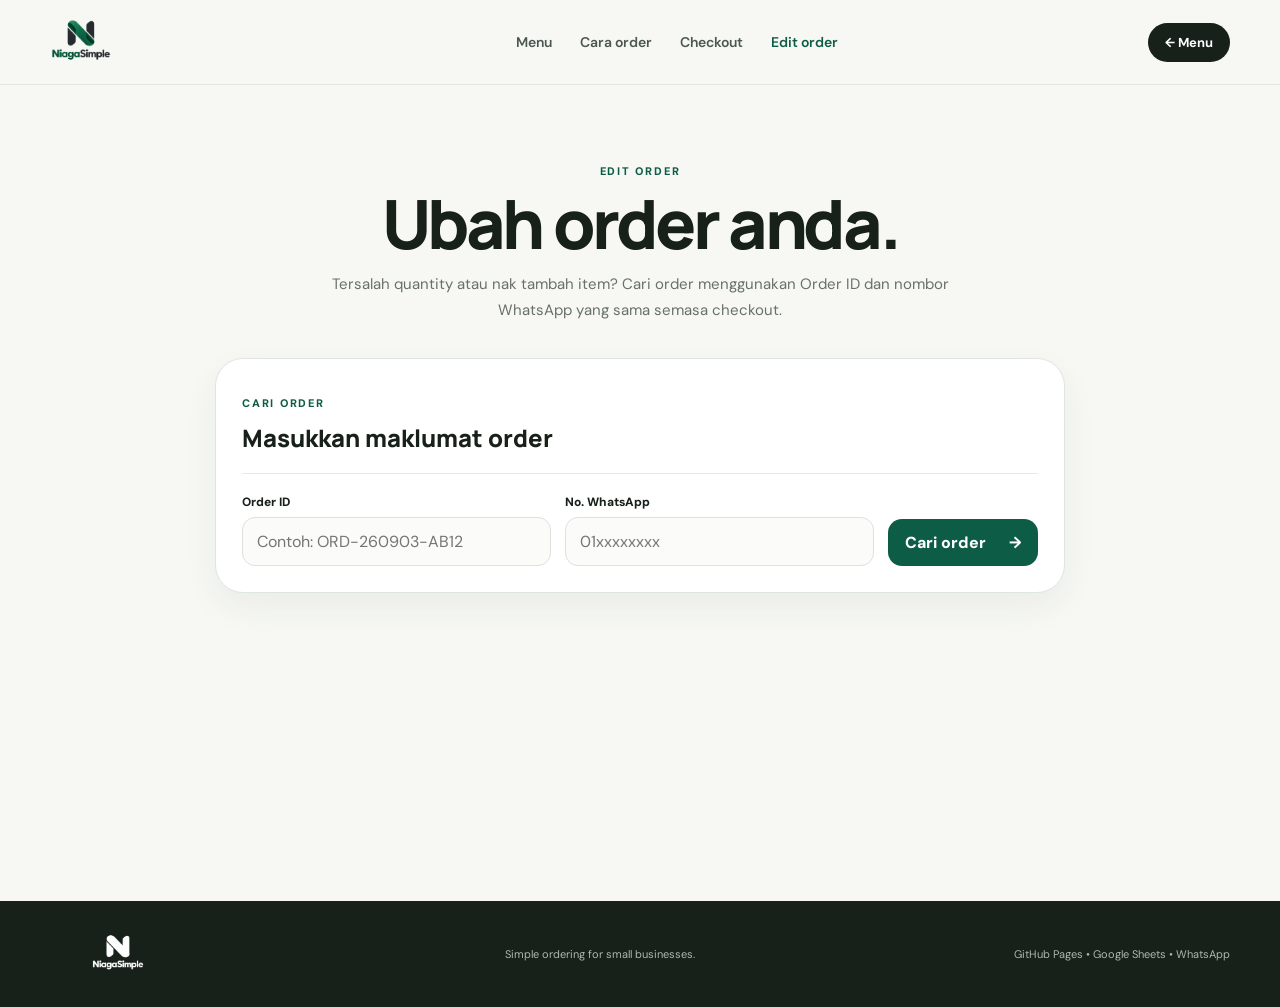
<file: manage-order.html>
<!DOCTYPE html>
<html lang="ms">
<head>
  <meta charset="UTF-8" />
  <meta name="viewport" content="width=device-width, initial-scale=1.0" />
  <meta name="theme-color" content="#f7f8f4" />
  <meta name="description" content="Semak dan edit order NiagaSimple." />
  <title>Edit Order | NiagaSimple</title>

  <link rel="preconnect" href="https://fonts.googleapis.com">
  <link rel="preconnect" href="https://fonts.gstatic.com" crossorigin>
  <link href="https://fonts.googleapis.com/css2?family=DM+Sans:wght@400;500;600;700&family=Manrope:wght@600;700;800&display=swap" rel="stylesheet">
  <link rel="stylesheet" href="styles.css" />
</head>

<body>
  <header class="header">
    <div class="container header-inner">
      <a href="index.html" class="brand" aria-label="NiagaSimple home">
        <img src="assets/logo.png" alt="NiagaSimple" class="brand-logo" />
      </a>

      <nav class="desktop-nav" aria-label="Main navigation">
        <a href="index.html#menu">Menu</a>
        <a href="index.html#how">Cara order</a>
        <a href="index.html#checkout">Checkout</a>
        <a href="manage-order.html" class="active-nav">Edit order</a>
      </nav>

      <a href="index.html#menu" class="back-pill">← Menu</a>
    </div>
  </header>

  <main>
    <section class="manage-page">
      <div class="container">
        <div class="manage-heading">
          <p class="overline">EDIT ORDER</p>
          <h1>Ubah order anda.</h1>
          <p>
            Tersalah quantity atau nak tambah item?
            Cari order menggunakan Order ID dan nombor WhatsApp yang sama semasa checkout.
          </p>
        </div>

        <section class="manage-lookup-card" id="lookupCard">
          <div class="manage-card-title">
            <div>
              <p class="overline">CARI ORDER</p>
              <h2>Masukkan maklumat order</h2>
            </div>
          </div>

          <form id="lookupForm" class="manage-lookup-form">
            <div class="field">
              <label for="lookupOrderId">Order ID</label>
              <input
                id="lookupOrderId"
                name="orderId"
                placeholder="Contoh: ORD-260903-AB12"
                autocomplete="off"
                required
              />
            </div>

            <div class="field">
              <label for="lookupPhone">No. WhatsApp</label>
              <input
                id="lookupPhone"
                name="phone"
                placeholder="01xxxxxxxx"
                inputmode="tel"
                required
              />
            </div>

            <button id="lookupButton" class="submit-btn manage-search-btn" type="submit">
              Cari order <span>→</span>
            </button>
          </form>

          <div id="lookupMessage" class="manage-message hidden"></div>
        </section>

        <section id="editorSection" class="manage-editor hidden">
          <div class="manage-order-head">
            <div>
              <p class="overline">ORDER DIJUMPAI</p>
              <h2 id="editOrderId">-</h2>
            </div>
            <span id="statusBadge" class="order-status-badge">NEW</span>
          </div>

          <div class="manage-info-grid">
            <article class="manage-info-card">
              <span>Nama</span>
              <strong id="editCustomer">-</strong>
            </article>

            <article class="manage-info-card">
              <span>Tarikh</span>
              <strong id="editDate">-</strong>
            </article>

            <article class="manage-info-card">
              <span>Terima</span>
              <strong id="editFulfilment">-</strong>
            </article>

            <article class="manage-info-card">
              <span>Bayaran</span>
              <strong id="editPayment">-</strong>
            </article>
          </div>

          <div id="lockedMessage" class="manage-message warning hidden"></div>

          <section class="manage-products">
            <div class="section-heading manage-section-heading">
              <div>
                <p class="overline">EDIT ITEM</p>
                <h2>Ubah quantity.</h2>
                <p class="section-subtitle">
                  Tekan − atau +. Quantity 0 akan membuang item tersebut daripada order.
                </p>
              </div>
            </div>

            <div id="editProductGrid" class="product-grid"></div>
          </section>

          <section class="manage-summary-card">
            <div class="summary-top">
              <div>
                <p class="overline">ORDER TERBARU</p>
                <h3>Order summary</h3>
              </div>
            </div>

            <div id="editSummaryItems" class="cart-items"></div>

            <div class="summary-bottom">
              <div class="summary-line">
                <span>Subtotal baru</span>
                <strong id="editSubtotal">RM0.00</strong>
              </div>

              <div class="summary-line subtle">
                <span>COD fee</span>
                <strong id="existingCodFee">RM0.00</strong>
              </div>

              <div class="summary-total">
                <span>Jumlah</span>
                <strong id="editGrandTotal">RM0.00</strong>
              </div>
            </div>

            <button id="updateOrderButton" class="submit-btn manage-update-btn" type="button">
              Update order <span>→</span>
            </button>

            <p class="secure-note">
              Selepas update, ringkasan terbaru akan dibuka di WhatsApp seller.
            </p>
          </section>
        </section>
      </div>
    </section>
  </main>

  <footer class="footer">
    <div class="container footer-inner">
      <div class="footer-brand">
        <img src="assets/logo.png" alt="NiagaSimple" />
      </div>
      <p>Simple ordering for small businesses.</p>
      <span>GitHub Pages • Google Sheets • WhatsApp</span>
    </div>
  </footer>

  <div id="toast" class="toast" role="status" aria-live="polite"></div>

  <script src="config.js"></script>
  <script src="manage-order.js"></script>
</body>
</html>
</file>
<file: styles.css>
*{box-sizing:border-box}html{scroll-behavior:smooth}body{margin:0;font-family:'DM Sans',sans-serif;background:#f7f8f4;color:#172019}img{display:block;max-width:100%}button,input,select,textarea{font:inherit}button,a{cursor:pointer}a{text-decoration:none;color:inherit}:root{--green:#0d5c45;--green2:#137a59;--ink:#172019;--muted:#677169;--cream:#f7f8f4;--card:#fff;--line:#dde3dc;--soft:#edf2ed;--accent:#f1b35d;--shadow:0 20px 55px rgba(30,48,36,.10);--radius:24px}.container{width:min(1180px,calc(100% - 34px));margin:auto}.header{position:sticky;top:0;z-index:50;background:rgba(247,248,244,.9);backdrop-filter:blur(16px);border-bottom:1px solid rgba(221,227,220,.8)}.header-inner{height:84px;display:flex;align-items:center;justify-content:space-between;gap:24px}.brand-logo{width:156px;height:62px;object-fit:contain;object-position:left center}.desktop-nav{display:flex;gap:28px;font-weight:600;color:#4c574f;font-size:14px}.desktop-nav a:hover{color:var(--green)}.cart-pill{border:0;background:#172019;color:white;padding:11px 13px 11px 16px;border-radius:999px;display:flex;align-items:center;gap:9px;font-weight:700}.cart-pill svg{width:18px;height:18px;fill:none;stroke:currentColor;stroke-width:1.8}.cart-pill strong{min-width:25px;height:25px;display:grid;place-items:center;border-radius:50%;background:#fff;color:#172019;font-size:12px}.hero{padding:68px 0 54px;overflow:hidden}.hero-grid{display:grid;grid-template-columns:1.02fr .98fr;align-items:center;gap:52px}.eyebrow,.overline{font-size:11px;font-weight:800;letter-spacing:.16em;color:var(--green)}.eyebrow{display:flex;align-items:center;gap:8px}.eyebrow span{width:28px;height:2px;background:var(--green)}.hero h1,.section h2{font-family:'Manrope',sans-serif;letter-spacing:-.045em}.hero h1{font-size:clamp(46px,6vw,76px);line-height:.98;margin:18px 0 20px;max-width:680px}.hero-copy>p{font-size:17px;line-height:1.75;color:var(--muted);max-width:620px}.hero-actions{display:flex;gap:12px;margin:30px 0 32px;flex-wrap:wrap}.btn{padding:14px 19px;border-radius:13px;font-weight:800;font-size:14px}.btn-primary{background:var(--green);color:white}.btn-primary:hover{background:var(--green2)}.btn-ghost{border:1px solid #ccd5cd;background:#fff}.benefit-row{display:flex;gap:30px;flex-wrap:wrap}.benefit-row div{display:grid}.benefit-row strong{font:800 20px 'Manrope',sans-serif}.benefit-row span{font-size:12px;color:var(--muted)}.hero-gallery{min-height:520px;position:relative}.hero-card{position:absolute;overflow:hidden;background:#fff;border:7px solid #fff;box-shadow:0 22px 60px rgba(19,46,31,.16)}.hero-card img{width:100%;height:100%;object-fit:cover}.hero-card-main{width:390px;height:425px;right:26px;top:28px;border-radius:42px}.hero-card-caption{position:absolute;bottom:18px;left:18px;right:18px;background:rgba(16,27,19,.84);backdrop-filter:blur(12px);color:white;border-radius:18px;padding:14px 16px}.hero-card-caption span{display:block;font-size:9px;letter-spacing:.15em;color:#bfd9cc;margin-bottom:4px}.hero-card-caption strong{font:800 18px 'Manrope',sans-serif}.hero-card-small{width:190px;height:190px;border-radius:36px}.hero-card-left{left:0;bottom:24px;transform:rotate(-5deg)}.hero-card-right{right:0;top:0;width:175px;height:175px;transform:rotate(5deg)}.floating-note{position:absolute;left:80px;top:80px;background:#fff;border:1px solid #e5eae5;border-radius:999px;padding:10px 14px;font-weight:700;font-size:12px;box-shadow:0 12px 25px rgba(20,42,27,.1)}.mini-strip{border-top:1px solid var(--line);border-bottom:1px solid var(--line);background:#fff}.mini-strip-inner{min-height:62px;display:flex;align-items:center;justify-content:space-between;gap:16px;color:#687169;font-size:13px;font-weight:600;flex-wrap:wrap}.section{padding:78px 0}.menu-section{background:#fff}.section-heading{display:flex;align-items:end;justify-content:space-between;gap:30px;margin-bottom:34px}.section h2{font-size:clamp(36px,4vw,54px);line-height:1;margin:7px 0 10px}.section-subtitle,.how-copy>p{color:var(--muted);max-width:570px;line-height:1.7}.search-wrap{height:48px;width:min(320px,100%);display:flex;align-items:center;gap:10px;border:1px solid #d9dfd9;background:#f9faf8;border-radius:14px;padding:0 14px}.search-wrap svg{width:18px;fill:none;stroke:#6d776f;stroke-width:1.8}.search-wrap input{width:100%;border:0;background:transparent;outline:0;color:var(--ink)}.product-grid{display:grid;grid-template-columns:repeat(3,minmax(0,1fr));gap:20px}.product-card{background:#fff;border:1px solid #e0e5df;border-radius:26px;overflow:hidden;transition:.2s ease;display:flex;flex-direction:column}.product-card:hover{transform:translateY(-4px);box-shadow:var(--shadow)}.product-media{height:250px;position:relative;overflow:hidden;background:#eef1ed}.product-media img{width:100%;height:100%;object-fit:cover;transition:.3s ease}.product-card:hover .product-media img{transform:scale(1.025)}.product-badge{position:absolute;top:14px;left:14px;background:rgba(255,255,255,.92);padding:8px 10px;border-radius:999px;font-size:10px;font-weight:800;letter-spacing:.04em;color:var(--green)}.product-body{padding:19px;display:flex;flex-direction:column;gap:13px;flex:1}.product-body h3{font:800 21px 'Manrope',sans-serif;margin:0}.product-body p{margin:0;color:var(--muted);font-size:13px;line-height:1.6}.product-meta{display:flex;align-items:center;justify-content:space-between;gap:14px;margin-top:auto}.price{font:800 23px 'Manrope',sans-serif;color:var(--green)}.add-btn{border:0;background:#172019;color:#fff;border-radius:12px;padding:11px 15px;font-weight:800}.add-btn:hover{background:var(--green)}.how-section{background:#edf2ed}.how-grid{display:grid;grid-template-columns:.85fr 1.15fr;gap:80px;align-items:center}.how-copy h2{max-width:460px}.text-link{display:inline-block;margin-top:12px;color:var(--green);font-weight:800}.steps{background:#fff;border-radius:28px;padding:10px 26px;border:1px solid #dde4dd}.step{display:grid;grid-template-columns:65px 1fr;gap:16px;padding:25px 0;border-bottom:1px solid #e5e9e4}.step:last-child{border-bottom:0}.step>span{width:48px;height:48px;border-radius:15px;background:#e9f2ed;color:var(--green);display:grid;place-items:center;font:800 14px 'Manrope',sans-serif}.step h3{font:800 18px 'Manrope',sans-serif;margin:1px 0 5px}.step p{margin:0;color:var(--muted);font-size:13px}.checkout-section{background:#f7f8f4}.checkout-grid{display:grid;grid-template-columns:1.08fr .92fr;gap:22px;align-items:start}.checkout-card,.summary-card{background:#fff;border:1px solid #dfe5df;border-radius:28px;padding:26px;box-shadow:0 14px 34px rgba(40,55,45,.06)}.card-title{display:flex;gap:13px;align-items:center;padding-bottom:20px;border-bottom:1px solid #e4e8e3;margin-bottom:21px}.card-title>span{width:36px;height:36px;border-radius:12px;display:grid;place-items:center;background:var(--green);color:#fff;font-weight:800}.card-title h3,.summary-top h3{font:800 22px 'Manrope',sans-serif;margin:0}.card-title p{margin:2px 0 0;font-size:12px;color:var(--muted)}.form-grid{display:grid;grid-template-columns:repeat(2,minmax(0,1fr));gap:16px}.field{display:grid;gap:7px}.field label{font-size:12px;font-weight:800}.field label em{font-style:normal;color:#94a096;font-weight:500}.field input,.field select,.field textarea{border:1px solid #dce2dc;background:#fbfcfa;border-radius:13px;padding:13px 14px;outline:0;width:100%;color:var(--ink)}.field input:focus,.field select:focus,.field textarea:focus{border-color:#91b3a0;box-shadow:0 0 0 3px rgba(13,92,69,.08)}.field small{font-size:10px;color:var(--muted)}.field-note{grid-column:1/-1}.payment-card{margin:20px 0;border:1px solid #d9e5dd;background:#f3f8f5;border-radius:20px;padding:16px;display:flex;gap:17px;align-items:center}.qr-frame{width:105px;flex:0 0 105px}.qr-placeholder,.qr-image{width:105px;height:105px;border-radius:14px;background:#fff;border:1px solid #dde5df}.qr-placeholder{display:grid;place-items:center;text-align:center;padding:8px}.qr-placeholder strong{font:800 25px 'Manrope',sans-serif}.qr-placeholder small{font-size:9px;color:var(--muted)}.qr-image{object-fit:contain}.payment-label{font-size:9px;letter-spacing:.14em;font-weight:800;color:var(--green)}.payment-card h4{margin:5px 0 4px;font:800 17px 'Manrope',sans-serif}.payment-card p{margin:0;color:var(--muted);font-size:12px;line-height:1.55}.confirm-check{display:flex;gap:9px;align-items:flex-start;font-size:12px;margin-bottom:14px}.submit-btn{border:0;width:100%;background:var(--green);color:#fff;padding:15px 17px;border-radius:14px;display:flex;align-items:center;justify-content:space-between;font-weight:800}.submit-btn:hover{background:var(--green2)}.submit-btn:disabled{opacity:.6;cursor:not-allowed}.secure-note{text-align:center;color:#89938b;font-size:10px;margin:10px 0 0}.summary-card{position:sticky;top:105px}.summary-top{display:flex;justify-content:space-between;align-items:center;border-bottom:1px solid #e6eae6;padding-bottom:18px}.clear-btn{border:0;background:transparent;color:#8a948b;font-size:12px}.cart-items{display:grid;gap:10px;margin:18px 0}.empty-cart{padding:42px 10px;text-align:center;border:1px dashed #dce2dc;border-radius:18px;color:#7e8980}.empty-cart span{font-size:30px}.empty-cart p{margin:8px 0 0;font-size:12px}.cart-row{display:flex;justify-content:space-between;gap:12px;padding:12px;border:1px solid #e3e8e3;background:#fbfcfa;border-radius:15px}.cart-info strong{display:block;font-size:12px}.cart-info span{font-size:10px;color:var(--muted)}.qty-control{display:flex;gap:7px;align-items:center}.qty-control button{width:28px;height:28px;border-radius:9px;border:1px solid #dfe5df;background:#fff}.qty-control span{min-width:17px;text-align:center;font-size:12px;font-weight:800}.summary-bottom{border-top:1px solid #e6eae6;padding-top:16px}.summary-line,.summary-total{display:flex;justify-content:space-between;gap:16px}.summary-line{font-size:12px;margin-bottom:10px}.summary-line.subtle{color:#8a948b}.summary-total{margin-top:14px;padding-top:15px;border-top:1px solid #e6eae6;align-items:end}.summary-total strong{font:800 26px 'Manrope',sans-serif;color:var(--green)}.footer{background:#172019;color:#fff;padding:26px 0}.footer-inner{display:flex;align-items:center;justify-content:space-between;gap:20px}.footer-brand img{width:135px;height:54px;object-fit:contain;filter:brightness(0) invert(1)}.footer p,.footer span{font-size:11px;color:#aeb8b0}.toast{position:fixed;left:50%;bottom:24px;transform:translate(-50%,15px);opacity:0;z-index:100;background:#172019;color:white;padding:12px 16px;border-radius:999px;font-size:12px;font-weight:700;transition:.2s}.toast.show{opacity:1;transform:translate(-50%,0)}.drawer{position:fixed;inset:0;display:none;z-index:90}.drawer.open{display:block}.drawer-backdrop{position:absolute;inset:0;background:rgba(13,21,15,.45);backdrop-filter:blur(3px)}.drawer-panel{position:absolute;right:0;top:0;height:100%;width:min(430px,93vw);background:#f7f8f4;padding:24px;display:flex;flex-direction:column;box-shadow:-20px 0 50px rgba(0,0,0,.14)}.drawer-header{display:flex;align-items:center;justify-content:space-between}.drawer-header h3{font:800 24px 'Manrope',sans-serif;margin:4px 0}.drawer-close{border:0;background:#e6ebe6;width:38px;height:38px;border-radius:12px;font-size:24px}.drawer-items{overflow:auto;flex:1}.drawer-footer{padding-top:15px;border-top:1px solid #dfe5df}.drawer-footer>div{display:flex;justify-content:space-between;margin-bottom:14px}.drawer-footer strong{font:800 22px 'Manrope',sans-serif}.hidden{display:none!important}.honeypot{position:absolute;left:-9999px;opacity:0}.checkout-heading{margin-bottom:24px}@media(max-width:980px){.hero-grid,.how-grid,.checkout-grid{grid-template-columns:1fr}.hero-gallery{min-height:480px;max-width:600px;margin:auto;width:100%}.product-grid{grid-template-columns:repeat(2,1fr)}.summary-card{position:static}.how-grid{gap:30px}}@media(max-width:720px){.desktop-nav{display:none}.header-inner{height:72px}.brand-logo{width:135px}.hero{padding-top:42px}.hero h1{font-size:48px}.hero-grid{gap:28px}.hero-gallery{min-height:400px}.hero-card-main{width:300px;height:330px;right:15px}.hero-card-small{width:145px;height:145px}.hero-card-right{width:130px;height:130px}.floating-note{left:20px;top:65px}.mini-strip-inner{justify-content:center;padding:14px 0}.section{padding:58px 0}.section-heading{align-items:flex-start;flex-direction:column}.product-grid,.form-grid{grid-template-columns:1fr}.field-note{grid-column:auto}.product-media{height:235px}.footer-inner{flex-direction:column;text-align:center}.footer-brand img{object-position:center}.payment-card{align-items:flex-start}.benefit-row{gap:20px}}@media(max-width:480px){.container{width:min(100% - 22px,1180px)}.cart-pill>span{display:none}.hero h1{font-size:40px}.hero-actions .btn{width:100%;text-align:center}.hero-gallery{min-height:350px}.hero-card-main{width:250px;height:285px;right:4px}.hero-card-left{left:0;bottom:0}.hero-card-right{display:none}.floating-note{left:8px;top:45px;font-size:10px}.product-card{border-radius:20px}.checkout-card,.summary-card{padding:17px;border-radius:22px}.payment-card{flex-direction:column}.qr-frame{width:100%}.qr-placeholder,.qr-image{width:110px;height:110px}.section h2{font-size:36px}}
/* =========================================================
   PRODUCT QUANTITY SELECTOR
   ========================================================= */

.product-qty-control {
  display: inline-flex;
  align-items: center;
  justify-content: center;

  gap: 7px;

  min-width: 112px;

  padding: 5px;

  background: #0f6b50;

  border: 2px solid #111;

  border-radius: 16px;

  box-shadow:
    0 3px 0 rgba(0, 0, 0, 0.08);
}


.product-qty-btn {
  width: 34px;
  height: 34px;

  display: flex;
  align-items: center;
  justify-content: center;

  border: none;

  border-radius: 10px;

  background:
    rgba(255, 255, 255, 0.16);

  color: white;

  font-size: 21px;
  line-height: 1;

  font-weight: 800;

  cursor: pointer;

  transition:
    background 0.2s ease,
    transform 0.15s ease;
}


.product-qty-btn:hover {
  background:
    rgba(255, 255, 255, 0.28);
}


.product-qty-btn:active {
  transform: scale(0.93);
}


.product-qty-number {
  min-width: 25px;

  color: white;

  text-align: center;

  font-size: 16px;

  font-weight: 800;
}


/* Mobile */

@media (max-width: 600px) {

  .product-qty-control {
    min-width: 106px;
  }

  .product-qty-btn {
    width: 32px;
    height: 32px;
  }

}

/* =========================================================
   EDIT ORDER ADD-ON ONLY
   Everything above this block is your ORIGINAL styles.css.
   ========================================================= */

.desktop-nav .active-nav{
  color:var(--green);
}

.back-pill{
  border:0;
  background:#172019;
  color:#fff;
  padding:11px 17px;
  border-radius:999px;
  font-weight:700;
  font-size:13px;
  transition:.2s ease;
}

.back-pill:hover{
  background:var(--green);
}

.manage-page{
  min-height:calc(100vh - 84px);
  padding:68px 0 78px;
  background:var(--cream);
}

.manage-heading{
  max-width:720px;
  margin:0 auto 34px;
  text-align:center;
}

.manage-heading h1{
  margin:8px 0 14px;
  font:800 clamp(42px,6vw,68px)/1 'Manrope',sans-serif;
  letter-spacing:-.05em;
  color:var(--ink);
}

.manage-heading>p:last-child{
  max-width:650px;
  margin:0 auto;
  color:var(--muted);
  font-size:15px;
  line-height:1.75;
}

.manage-lookup-card,
.manage-summary-card{
  background:#fff;
  border:1px solid #dfe5df;
  border-radius:28px;
  padding:26px;
  box-shadow:0 14px 34px rgba(40,55,45,.06);
}

.manage-lookup-card{
  max-width:850px;
  margin:0 auto;
}

.manage-card-title{
  padding-bottom:19px;
  border-bottom:1px solid #e6eae6;
  margin-bottom:20px;
}

.manage-card-title h2{
  margin:5px 0 0;
  font:800 24px 'Manrope',sans-serif;
  color:var(--ink);
}

.manage-lookup-form{
  display:grid;
  grid-template-columns:1fr 1fr auto;
  align-items:end;
  gap:14px;
}

.manage-search-btn{
  width:auto;
  min-width:150px;
  height:47px;
}

.manage-message{
  margin-top:16px;
  padding:13px 14px;
  border-radius:13px;
  border:1px solid #f0c7c7;
  background:#fff0f0;
  color:#8c3333;
  font-size:12px;
  line-height:1.6;
}

.manage-message.warning{
  margin:18px 0 0;
  border-color:#ebd292;
  background:#fff8dd;
  color:#6d5715;
}

.manage-message.success{
  border-color:#b9ddc9;
  background:#edf8f1;
  color:#225f3f;
}

.manage-editor{
  margin-top:52px;
}

.manage-order-head{
  display:flex;
  align-items:flex-end;
  justify-content:space-between;
  gap:20px;
  margin-bottom:20px;
}

.manage-order-head h2{
  margin:7px 0 0;
  font:800 clamp(30px,4vw,44px) 'Manrope',sans-serif;
  letter-spacing:-.04em;
  color:var(--ink);
}

.order-status-badge{
  padding:9px 13px;
  border-radius:999px;
  background:#fff4ce;
  color:#715710;
  border:1px solid #ecd996;
  font-size:11px;
  font-weight:800;
  letter-spacing:.08em;
}

.order-status-badge[data-status="CONFIRMED"]{
  background:#eaf0ff;
  border-color:#cddaff;
  color:#38558b;
}

.order-status-badge[data-status="PREPARING"]{
  background:#f4eaff;
  border-color:#dec8f4;
  color:#6d428f;
}

.order-status-badge[data-status="READY"],
.order-status-badge[data-status="COMPLETED"]{
  background:#e9f7ef;
  border-color:#c9e8d5;
  color:#246243;
}

.order-status-badge[data-status="CANCELLED"]{
  background:#fff0f0;
  border-color:#efcaca;
  color:#8a3838;
}

.manage-info-grid{
  display:grid;
  grid-template-columns:repeat(4,minmax(0,1fr));
  gap:14px;
  margin-bottom:20px;
}

.manage-info-card{
  padding:17px;
  border:1px solid #dfe5df;
  border-radius:18px;
  background:#fff;
}

.manage-info-card span{
  display:block;
  margin-bottom:5px;
  color:var(--muted);
  font-size:10px;
  text-transform:uppercase;
  letter-spacing:.08em;
  font-weight:700;
}

.manage-info-card strong{
  font-size:13px;
  color:var(--ink);
}

.manage-products{
  padding:62px 0 38px;
}

.manage-section-heading{
  margin-bottom:28px;
}

.manage-products .product-card.is-locked{
  opacity:.7;
}

.manage-summary-card{
  width:min(720px,100%);
  margin:8px auto 0;
}

.manage-summary-card .summary-bottom{
  margin-bottom:18px;
}

.manage-update-btn{
  margin-top:18px;
}

.edit-summary-row{
  display:flex;
  justify-content:space-between;
  gap:12px;
  padding:12px;
  border:1px solid #e3e8e3;
  background:#fbfcfa;
  border-radius:15px;
}

.edit-summary-row>div{
  min-width:0;
}

.edit-summary-row strong{
  display:block;
  font-size:12px;
  color:var(--ink);
}

.edit-summary-row span{
  display:block;
  margin-top:2px;
  color:var(--muted);
  font-size:10px;
}

@media(max-width:900px){
  .manage-lookup-form{
    grid-template-columns:1fr 1fr;
  }

  .manage-search-btn{
    grid-column:1/-1;
    width:100%;
  }

  .manage-info-grid{
    grid-template-columns:repeat(2,minmax(0,1fr));
  }
}

@media(max-width:760px){
  .back-pill{
    padding:9px 12px;
    font-size:11px;
  }

  .manage-page{
    padding-top:48px;
  }

  .manage-lookup-form{
    grid-template-columns:1fr;
  }

  .manage-search-btn{
    grid-column:auto;
  }
}

@media(max-width:560px){
  .manage-heading{
    text-align:left;
  }

  .manage-heading>p:last-child{
    margin:0;
  }

  .manage-info-grid{
    grid-template-columns:1fr;
  }

  .manage-order-head{
    align-items:flex-start;
    flex-direction:column;
  }

  .manage-lookup-card,
  .manage-summary-card{
    padding:18px;
    border-radius:22px;
  }
}
</file>
